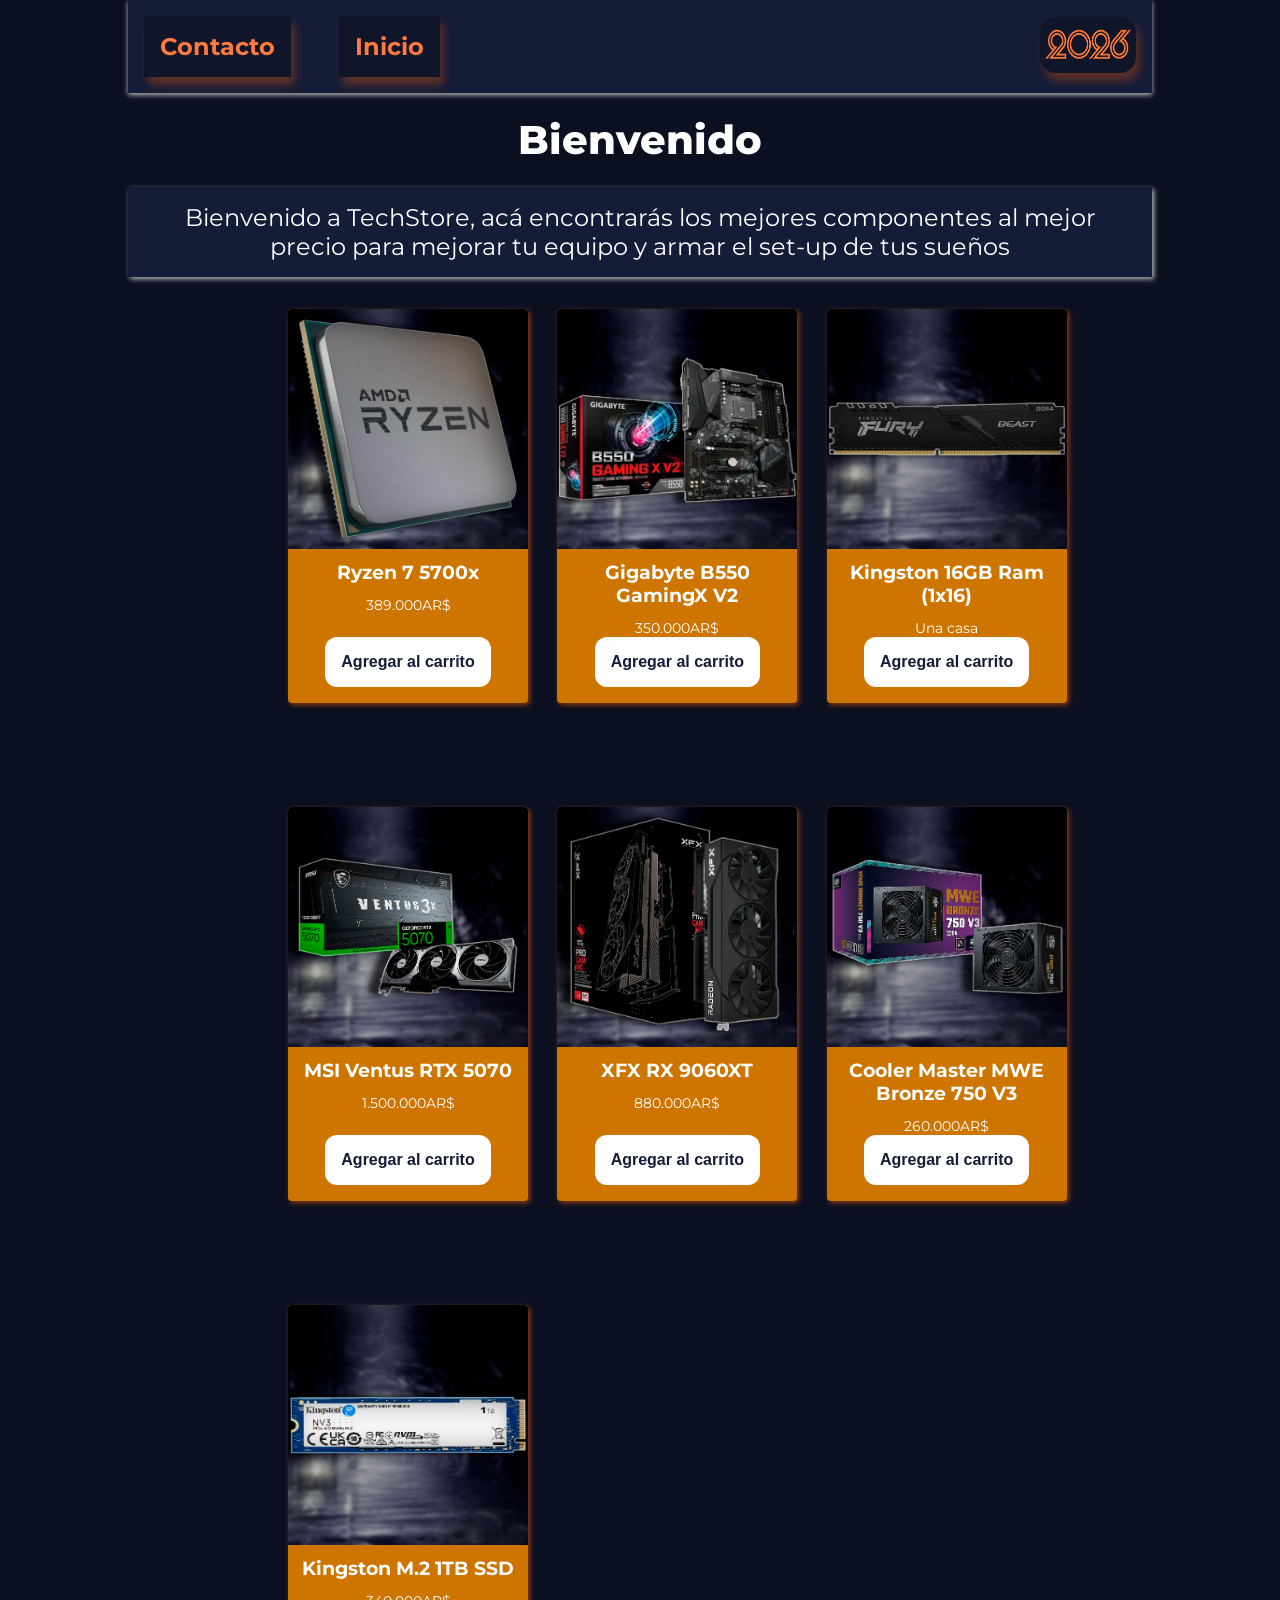
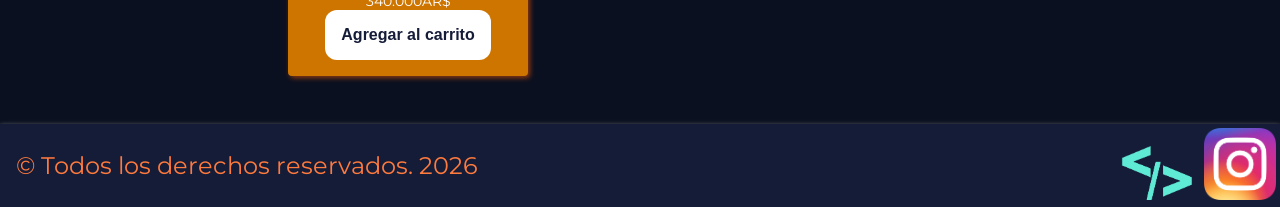
<file: index.html>
<!doctype html>
<html lang="es">
  <head>
    <meta charset="UTF-8" />
    <meta name="viewport" content="width=device-width, initial-scale=1.0" />
    <link rel="preconnect" href="https://fonts.googleapis.com" />
    <link rel="preconnect" href="https://fonts.gstatic.com" crossorigin />
    <link
      href="https://fonts.googleapis.com/css2?family=Montserrat:ital,wght@0,100..900;1,100..900&display=swap"
      rel="stylesheet"
    />
    <link rel="stylesheet" href="./css/styles.css" />
    <link rel="stylesheet" href="./css/media-queries.css" />

    <title>Pagina</title>
  </head>
  <body>
    <main>
      <header class="cabeza">
        <nav>
          <ul>
            <li><a href="./pages/contacto.html">Contacto</a></li>
            <li><a href="index.html">Inicio</a></li>
          </ul>
        </nav>
        <a href="index.html">
          <img src="./img/2026.png" />
        </a>
      </header>
      <h1>Bienvenido</h1>
      <div class="bienvenido">
        <p>
          Bienvenido a TechStore, acá encontrarás los mejores componentes al
          mejor precio para mejorar tu equipo y armar el set-up de tus sueños
        </p>
      </div>
      <section class="grid-estilo">
        <article class="card">
          <img src="./img/ryzen 7 5700x.webp" />
          <h3>Ryzen 7 5700x</h3>
          <p>389.000AR$</p>
          <button class="btn">Agregar al carrito</button>
        </article>
        <article class="card">
          <img src="./img/motherboard b550m.webp" />
          <h3>Gigabyte B550 GamingX V2</h3>
          <p>350.000AR$</p>
          <button class="btn">Agregar al carrito</button>
        </article>
        <article class="card">
          <img src="./img/kingston ranura ram.webp" />
          <h3>Kingston 16GB Ram (1x16)</h3>
          <p>Una casa</p>
          <button class="btn">Agregar al carrito</button>
        </article>
        <article class="card">
          <img src="./img/rtx 5070.webp" />
          <h3>MSI Ventus RTX 5070</h3>
          <p>1.500.000AR$</p>
          <button class="btn">Agregar al carrito</button>
        </article>
        <article class="card">
          <img src="./img/xfx rx 9060xt.webp" />
          <h3>XFX RX 9060XT</h3>
          <p>880.000AR$</p>
          <button class="btn">Agregar al carrito</button>
        </article>
        <article class="card">
          <img src="./img/fuente cooler master mwe v3.webp" />
          <h3>Cooler Master MWE Bronze 750 V3</h3>
          <p>260.000AR$</p>
          <button class="btn">Agregar al carrito</button>
        </article>
        <article class="card">
          <img src="./img/m.2 kingston 1tb.webp" />
          <h3>Kingston M.2 1TB SSD</h3>
          <p>340.000AR$</p>
          <button class="btn">Agregar al carrito</button>
        </article>
      </section>
    </main>
    <footer>
      <p>
        <a href="https://www.youtube.com/watch?v=dQw4w9WgXcQ">&copy</a> Todos
        los derechos reservados. 2026
      </p>
      <div>
        <img src="./img/talento tech.png" />
        <img src="./img/Instagram_icon.png" />
      </div>
    </footer>
    <script src="./js/index.js"></script>
  </body>
</html>
</file>
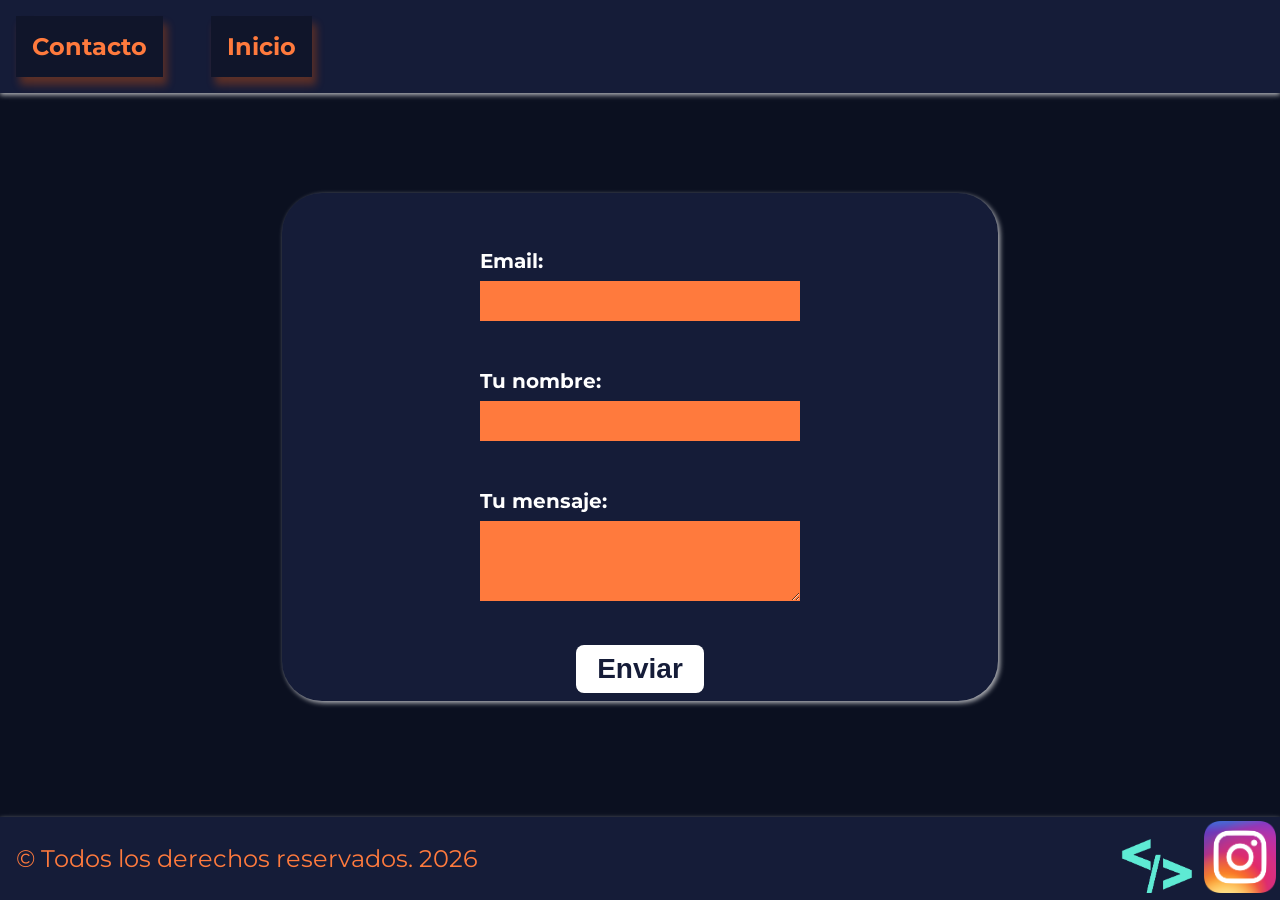
<file: pages/contacto.html>
<!doctype html>
<html lang="es">
  <head>
    <meta charset="UTF-8" />
    <meta name="viewport" content="width=device-width, initial-scale=1.0" />
    <link rel="preconnect" href="https://fonts.googleapis.com" />
    <link rel="preconnect" href="https://fonts.gstatic.com" crossorigin />
    <link
      href="https://fonts.googleapis.com/css2?family=Montserrat:ital,wght@0,100..900;1,100..900&display=swap"
      rel="stylesheet"
    />
    <link rel="stylesheet" href="../css/styles.css" />
    <title>Contacto</title>
  </head>
  <body>
    <header class="cabeza">
      <nav>
        <ul>
          <li><a href="contacto.html">Contacto</a></li>
          <li><a href="../index.html">Inicio</a></li>
        </ul>
      </nav>
    </header>
    <main>
      <!-- modify this form HTML and place wherever you want your form -->
      <form
        action="https://formspree.io/f/mvzvqraw"
        method="POST"
        ,
        class="formulario"
      >
        <label>
          <p class="texto-formulario">Email:</p>
          <input type="email" name="email" />
        </label>
        <label>
          <p class="texto-formulario">Tu nombre:</p>
          <input name="name" />
        </label>
        <label>
          <p class="texto-formulario">Tu mensaje:</p>
          <textarea name="message"></textarea>
        </label>
        <!-- your other form fields go here -->
        <button type="submit" , class="btn-formulario">Enviar</button>
      </form>
    </main>
    <footer>
      <p>
        <a href="https://www.youtube.com/watch?v=dQw4w9WgXcQ">&copy</a> Todos
        los derechos reservados. 2026
      </p>
      <div>
        <img src="../img/talento tech.png" />
        <img src="../img/Instagram_icon.png" />
      </div>
    </footer>
  </body>
</html>
</file>
<file: css/styles.css>
* {
  margin: 0;
  padding: 0;
  box-sizing: border-box;
}
html {
  font-size: 50%;
}

.grid-estilo {
  display: grid;
  grid-template-columns: repeat(auto-fit, minmax(26rem, 1fr));
  justify-content: center;
  gap: 5rem;
  width: 75%;
}
body {
  font-family: "montserrat", "sans-serif";
  font-size: 1.6rem;
  background: #0b1020;
  color: white;
  display: flex;
  flex-direction: column;
  height: 100vh;
}

main {
  width: 80%;
  margin: auto;
  padding-bottom: 2rem;
  flex: 1;
  display: flex;
  flex-direction: column;
  align-items: center;
  font-size: 1.75rem;
}

h1 {
  margin: 1rem;
  font-size: 5rem;
  font-weight: 800;
  line-height: 1.15;
  margin: 3rem 0;
}

h3 {
  font-size: 2.4rem;
  font-weight: 700;
  line-height: 1.2;
  text-align: center;
  margin: 1.5rem 0;
}
p {
  text-align: center;
}
a {
  text-decoration: none;
  color: inherit;
}

.btn {
  border: none;
  font-size: 2rem;
  font-weight: bold;
  padding: 2rem;
  border-radius: 1.5rem;
  justify-content: center;
  margin-top: auto;
  background-color: #ffffff;
  color: #151c38;
}

header,
footer {
  display: flex;
  justify-content: space-between;
  align-items: center;
  background-color: #151c38;
  color: #ff7a3d;
  width: 100%;
  box-shadow: rgba(255, 255, 255, 0.7) 0px 2px 5px;
}

.cabeza ul li a {
  text-decoration: none;
  font-size: 3rem;
  display: flex;
  padding: 2rem;
  color: inherit;
  align-items: center;
  position: relative;
  background-color: #0000003f;
  margin: 2rem;
  font-weight: bold;
  box-shadow: rgba(255, 94, 0, 0.3) 0.5rem 1rem 1rem;
}

.cabeza img {
  width: 12rem;
  height: 7rem;
  margin: 2rem;
  background-color: #0000003f;
  border-radius: 2rem;
  box-shadow: rgba(255, 94, 0, 0.3) 0.5rem 1rem 1rem;
}

.cabeza ul {
  display: flex;
  gap: 2rem;
  list-style: none;
}

.bienvenido {
  background-color: #151c38;
  font-size: 3rem;
  margin: auto;
  padding: 2rem 4rem;
  box-shadow: rgba(255, 255, 255, 0.7) 2px 2px 5px;
}

.card {
  background-color: #ce7500;
  color: #ffffff;
  width: 30rem;
  border-radius: 0.5rem;
  padding-bottom: 2rem;
  overflow: hidden;
  align-items: center;
  flex-direction: row;
  box-shadow: rgba(255, 94, 0, 0.534) 2px 2px 5px;
  margin: 4rem;
  align-items: center;
  display: flex;
  flex-direction: column;
}

.card img {
  width: 100%;
  height: 30rem;
}
footer img {
  width: 10rem;
  padding: 0.5rem;
}
footer p {
  gap: 3rem;
  font-size: 3rem;
  padding: 2rem;
}
.formulario {
  background-color: #151c38;
  margin-top: 12.5rem;
  align-items: center;
  padding: 1rem 2rem;
  display: flex;
  flex-direction: column;
  width: 70%;
  border-radius: 5rem;
  box-shadow: rgba(255, 255, 255, 0.7) 2px 2px 5px;
}
.texto-formulario {
  font-size: 2.5rem;
  margin-top: 5rem;
  font-weight: bold;
  padding: 1rem 0rem;
  text-align: left;
}
.btn-formulario {
  border: none;
  font-size: 3.5rem;
  font-weight: bold;
  padding: 1rem 0.5rem;
  border-radius: 1rem;
  justify-content: center;
  margin-top: 5rem;
  background-color: #ffffff;
  color: #151c38;
  width: 16rem;
}
input {
  width: 40rem;
  height: 5rem;
  background-color: #ff7a3d;
  color: #151c38;
  font-weight: bold;
  font-family: "montserrat", "sans-serif";
  font-size: 3rem;
  border: none;
}
textarea {
  width: 40rem;
  height: 10rem;
  background-color: #ff7a3d;
  color: #151c38;
  font-weight: bold;
  font-family: "montserrat", "sans-serif";
  font-size: 3rem;
  border: none;
}
</file>
<file: css/media-queries.css>
@media (max-width: 768) {
  body {
    flex-direction: column;
    align-items: center;
  }
}
</file>
